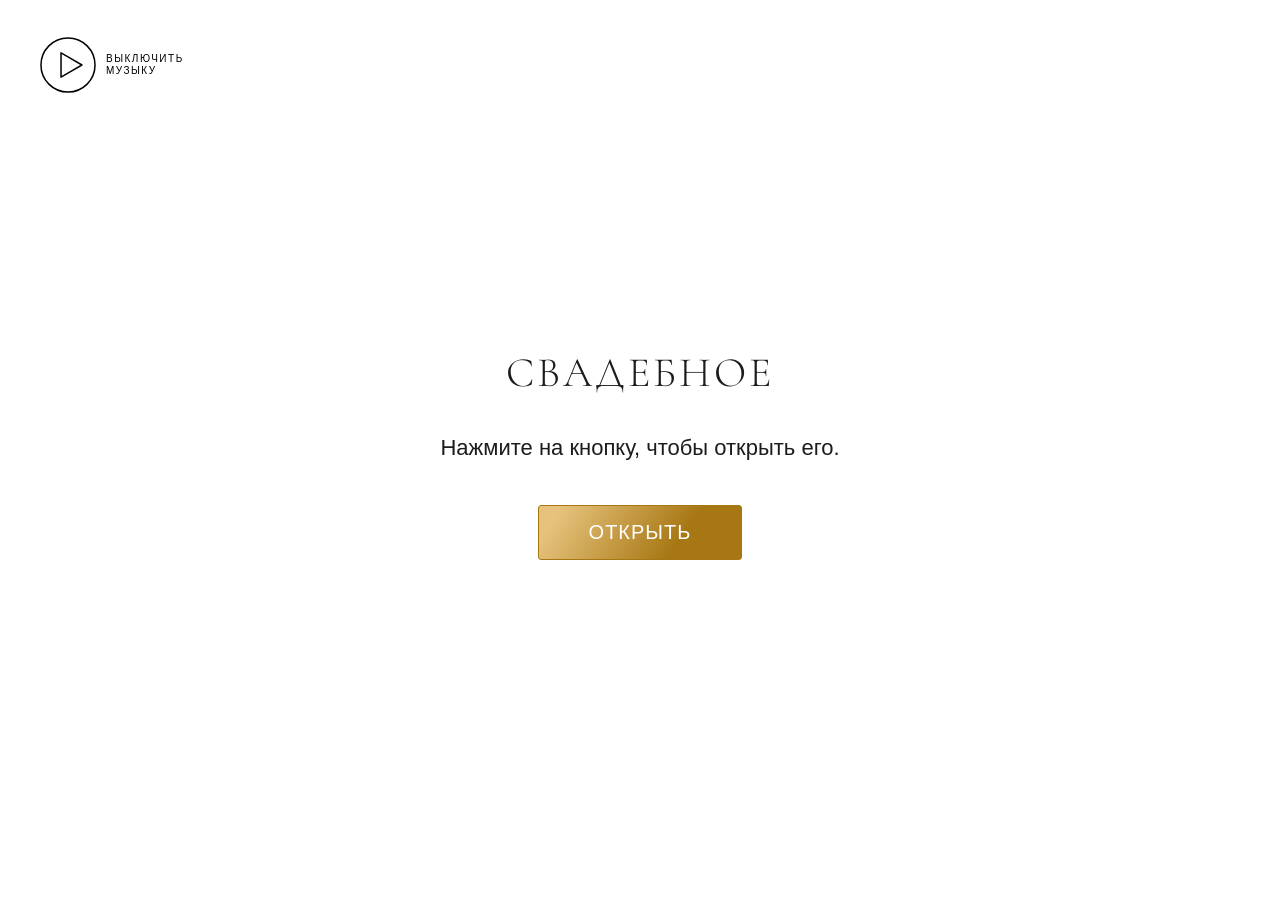
<file: docs/index.html>
<!DOCTYPE html>
<html lang="ru">
<head>
    <meta charset="utf-8">
    <meta name="viewport" content="width=device-width, initial-scale=1.0">
    <title>Соня и Олег</title>
    <link rel="icon" type="image/svg+xml" sizes="any" href="images/favicon-any.svg">
    <link rel="icon" type="image/x-icon" sizes="32x32" href="images/favicon.svg">
    <link rel="apple-touch-icon" type="image/png" href="images/favicon-192.png">
    <link rel="icon" type="image/png" sizes="192x192" href="images/favicon-192.png">
    <link rel="preconnect" href="https://fonts.googleapis.com">
    <link rel="preconnect" href="https://fonts.gstatic.com" crossorigin>
    <link href="https://fonts.googleapis.com/css2?family=Cormorant+Garamond:ital,wght@0,300;0,400;1,300;1,400&display=swap" rel="stylesheet">
    <link rel="stylesheet" href="css/style.css">
</head>
<body>

<!-- ============================================
     VIDEO BACKGROUND (behind everything)
     ============================================ -->
<div id="video-container">
    <video id="bgVideo" preload="auto" playsinline loop muted>
        <source src="https://kinescope.io/5s3ZHKTouXKKcgPxtWbFRD/1080p" type="video/mp4">
    </video>
</div>

<!-- ============================================
     INVITATION OVERLAY (white screen on load)
     ============================================ -->
<div id="invitationOverlay">
    <div class="overlay-content">
        <p class="overlay-text">свадебное</p>
        <p class="overlay-subtitle">Нажмите на кнопку, чтобы открыть его.</p>
        <button id="openBtn" class="gold-btn">ОТКРЫТЬ</button>
    </div>
</div>

<!-- ============================================
     FIXED HEADER — Music Controls
     ============================================ -->
<header id="fixedHeader">
    <a href="#" id="musicPlay" class="music-icon">
        <img src="images/play-btn.svg" alt="Play" width="56" height="56">
    </a>
    <a href="#" id="musicStop" class="music-icon" style="display:none;">
        <img src="images/stop-btn.svg" alt="Stop" width="56" height="56">
    </a>
    <span id="musicLabel" class="music-label">вЫключить<br>музыку</span>
</header>

<!-- Audio -->
<audio id="audioPlayer">
    <source src="https://7d5518ca-df16-4696-9079-a9df2c18b494.selstorage.ru/ed%20shiran%20purfect%20full" type="audio/mpeg">
</audio>

<!-- ============================================
     MAIN CONTENT
     ============================================ -->
<main id="mainContent">

    <!-- === NAMES === -->
    <section class="sec sec-names">
        <h2 class="names-title">
            <span class="gold-text">ОЛЕГ</span>
            <span class="gold-text amp">&amp;</span>
            <span class="gold-text">СОФЬЯ</span>
        </h2>
        <div class="ornament-wrap">
            <img src="images/ornament.svg" alt="" class="ornament-img">
        </div>
        <p class="greeting">Дорогие наши друзья и родные</p>
        <p class="intro-text">В нашей жизни произойдет очень важно событие</p>
    </section>

    <!-- === DATE & PHOTOS === -->
    <section class="sec sec-date">
        <p class="gold-text date-big">10/10/2026</p>
        <div class="photos-row">
            <img src="images/photo-wide.svg" alt="" class="photo-ph">
            <img src="images/photo.svg" alt="" class="photo-ph photo-ph--sm">
            <img src="images/frame.svg" alt="" class="photo-frame-icon">
        </div>
    </section>

    <div class="spacer-140"></div>

    <!-- === PROGRAM === -->
    <section class="sec sec-program">
        <h2 class="sec-title gold-text">Программа дня</h2>
        <p class="program-intro">Мы хотим, чтобы вы разделили с нами радость и были на торжестве в самый важный и трогательный день для нас!</p>

        <div class="timeline">
            <div class="tl-item">
                <span class="tl-time gold-text">11:45</span>
                <span class="tl-event">Регистрация брака в Москве</span>
            </div>
            <div class="tl-line"></div>
            <div class="tl-item">
                <span class="tl-time gold-text">17:00</span>
                <span class="tl-event">Сбор гостей</span>
            </div>
            <div class="tl-line"></div>
            <div class="tl-item">
                <span class="tl-time gold-text">17:30</span>
                <span class="tl-event">Начало банкета</span>
            </div>
        </div>
    </section>

    <div class="spacer-120"></div>

    <!-- === DECORATIVE DIVIDER === -->
    <div class="divider">
        <span class="divider-line"></span>
        <span class="divider-diamond"></span>
        <span class="divider-line"></span>
    </div>

    <div class="spacer-50"></div>

    <!-- === VENUE === -->
    <section class="sec sec-venue">
        <p class="venue-label">РЕСТОРАН</p>
        <h2 class="venue-name gold-text">ТЕРЕМ</h2>
        <p class="venue-addr">г. Александров, КУБА</p>
        <a href="#" class="outline-btn">Как добраться</a>
    </section>

    <div class="spacer-160"></div>

    <!-- === DRESS CODE === -->
    <section class="sec sec-dresscode">
        <h2 class="sec-title gold-text">DRESS CODE</h2>
        <p class="dc-text">Мы очень старались сделать праздник красивым и будем рады, если в своих нарядах Вы поддержите вечерний стиль и цветовую гамму.</p>
        <div class="dc-icons">
            <img src="images/gentlemen.svg" alt="" class="dc-icon">
            <img src="images/ladies.svg" alt="" class="dc-icon">
        </div>
    </section>

    <div class="spacer-160"></div>

    <!-- === WISHES === -->
    <section class="sec sec-wishes">
        <h2 class="sec-title gold-text">ПОЖЕЛАНИЯ</h2>
        <p class="wishes-text">Свои тёплые слова и пожелания приносите в сердцах,</p>
    </section>

    <div class="spacer-100"></div>

    <section class="sec sec-wishes2">
        <p class="wishes-text">Будем благодарны, если вы воздержитесь от криков &laquo;Горько&raquo; на празднике, ведь поцелуй - это знак выражения чувств, он не может быть по заказу.</p>
    </section>

    <div class="spacer-160"></div>

    <!-- === COUNTDOWN === -->
    <section class="sec sec-countdown">
        <h2 class="sec-title gold-text">Осталось до праздника</h2>
        <div class="countdown">
            <div class="cd-block">
                <span class="cd-num" id="days">00</span>
                <span class="cd-label">дней</span>
            </div>
            <span class="cd-colon">:</span>
            <div class="cd-block">
                <span class="cd-num" id="hours">00</span>
                <span class="cd-label">часов</span>
            </div>
            <span class="cd-colon">:</span>
            <div class="cd-block">
                <span class="cd-num" id="minutes">00</span>
                <span class="cd-label">минут</span>
            </div>
            <span class="cd-colon">:</span>
            <div class="cd-block">
                <span class="cd-num" id="seconds">00</span>
                <span class="cd-label">секунд</span>
            </div>
        </div>
    </section>

    <div class="spacer-160"></div>

    <!-- === RSVP FORM === -->
    <section class="sec sec-rsvp">
        <h2 class="sec-title gold-text">АНКЕТА ГОСТЯ</h2>
        <p class="rsvp-sub">Заполните, пожалуйста, форму, чтобы подтвердить своё присутствие.</p>
        <p class="rsvp-note">*Поскольку в анкете есть вопросы касательно меню и напитков, просим гостей, которые придут в паре, заполнять форму по отдельности.</p>

        <form class="rsvp-form" id="rsvpForm">
            <div class="fg">
                <input type="text" name="name" placeholder="Имя" required class="fi">
            </div>
            <div class="fg">
                <input type="tel" name="phone" placeholder="Телефон" required class="fi" id="phoneInput">
            </div>
            <div class="fg">
                <label class="radio-label">
                    <input type="radio" name="contact" value="Telegram" checked>
                    <span class="radio-mark"></span>
                    <span>Напишите мне в Telegram</span>
                </label>
                <label class="radio-label">
                    <input type="radio" name="contact" value="Max">
                    <span class="radio-mark"></span>
                    <span>Напишите мне в Max</span>
                </label>
                <label class="radio-label">
                    <input type="radio" name="contact" value="Звонок">
                    <span class="radio-mark"></span>
                    <span>Перезвоните мне</span>
                </label>
            </div>
            <div class="fg">
                <label class="check-label">
                    <input type="checkbox" name="privacy" required checked>
                    <span class="check-mark"></span>
                    <span>Я согласен на обработку персональных данных</span>
                </label>
            </div>
            <button type="submit" class="gold-btn submit-btn">ОТПРАВИТЬ</button>
        </form>
    </section>

    <div class="spacer-80"></div>

    <!-- === DEADLINE === -->
    <section class="sec sec-deadline">
        <p class="deadline-text">Ждём Вашего ответа до 20.11.2026</p>
    </section>

    <div class="spacer-150"></div>

    <!-- === HOST === -->
    <section class="sec sec-host">
        <h2 class="host-name gold-text">Сергей</h2>
        <p class="host-text">Если у вас есть какое-то оригинальное поздравление - можете обратиться к нашему ведущему</p>
        <a href="#" class="gold-btn host-btn">Связаться</a>
    </section>

    <div class="spacer-150"></div>

    <!-- === CLOSING === -->
    <section class="sec sec-closing">
        <p class="closing-text">С ЛЮБОВЬЮ,</p>
    </section>

    <div class="spacer-150"></div>
    <div class="spacer-150"></div>

</main>

<!-- ============================================
     FIXED FOOTER
     ============================================ -->
<footer id="fixedFooter">
    <a href="#" class="ft-btn ft-btn--outline">НАЗАД</a>
    <a href="#sec-rsvp" class="ft-btn ft-btn--gold">ОБСУДИТЬ ДЕТАЛИ</a>
</footer>

<script src="js/script.js"></script>
</body>
</html>
</file>
<file: docs/css/style.css>
/* ========================================
   RESET
   ======================================== */
*, *::before, *::after {
    box-sizing: border-box;
    margin: 0;
    padding: 0;
}

html { scroll-behavior: smooth; }

body {
    font-family: Arial, sans-serif;
    color: #3f3f3f;
    line-height: 1.55;
    overflow-x: hidden;
    background: #fff;
}

img { max-width: 100%; height: auto; display: block; }
a { text-decoration: none; color: inherit; }
button { cursor: pointer; }

/* ========================================
   GOLD GRADIENT TEXT
   ======================================== */
.gold-text {
    background: linear-gradient(0.208turn, rgba(230,194,124,1) 29%, rgba(167,119,19,1) 69%);
    -webkit-background-clip: text;
    -webkit-text-fill-color: transparent;
    background-clip: text;
}

/* ========================================
   VIDEO BACKGROUND
   ======================================== */
#video-container {
    position: fixed;
    top: 0; left: 0;
    width: 100%; height: 100%;
    z-index: -100;
    overflow: hidden;
    background: #000;
}

#video-container video {
    width: 100%; height: 100%;
    object-fit: cover;
}

/* ========================================
   INVITATION OVERLAY
   ======================================== */
#invitationOverlay {
    position: fixed;
    top: 0; left: 0;
    width: 100%; height: 100%;
    background: rgba(255,255,255,1);
    backdrop-filter: blur(8px);
    -webkit-backdrop-filter: blur(8px);
    z-index: 9998;
    display: flex;
    align-items: center;
    justify-content: center;
    transition: opacity 0.8s ease;
}

#invitationOverlay.hidden {
    opacity: 0;
    pointer-events: none;
}

.overlay-content {
    text-align: center;
    padding: 20px;
}

.overlay-text {
    font-family: 'Cormorant Garamond', Georgia, serif;
    font-size: 42px;
    font-weight: 300;
    letter-spacing: 3px;
    text-transform: uppercase;
    color: #1c1c1c;
    margin-bottom: 25px;
}

.overlay-subtitle {
    font-size: 22px;
    color: #1c1c1c;
    margin-bottom: 40px;
}

/* ========================================
   GOLD BUTTON
   ======================================== */
.gold-btn {
    display: inline-block;
    padding: 15px 50px;
    font-size: 20px;
    font-weight: 500;
    letter-spacing: 1px;
    color: #fff;
    background: linear-gradient(0.344turn, rgba(230,194,124,1) 10%, rgba(167,119,19,1) 69%);
    border: 1px solid #a77713;
    border-radius: 3px;
    font-family: Arial, sans-serif;
    transition: opacity 0.3s, transform 0.3s;
}

.gold-btn:hover {
    opacity: 0.85;
    transform: translateY(-1px);
}

/* ========================================
   OUTLINE BUTTON
   ======================================== */
.outline-btn {
    display: inline-block;
    padding: 12px 30px;
    font-size: 18px;
    color: #3f3f3f;
    border: 2px solid #3f3f3f;
    border-radius: 5px;
    letter-spacing: 1px;
    transition: all 0.3s;
}

.outline-btn:hover {
    background: #3f3f3f;
    color: #fff;
}

/* ========================================
   FIXED HEADER — Music
   ======================================== */
#fixedHeader {
    position: fixed;
    top: 0; left: 0;
    width: 100%;
    height: 130px;
    z-index: 9999;
    display: flex;
    align-items: center;
    padding: 0 40px;
    pointer-events: none;
}

.music-icon {
    pointer-events: all;
    display: inline-block;
    width: 56px; height: 56px;
    transition: opacity 0.3s;
}

.music-icon:hover { opacity: 0.7; }
.music-icon img { width: 100%; height: auto; }

.music-label {
    font-size: 10px;
    color: #000;
    letter-spacing: 1.5px;
    text-transform: uppercase;
    font-weight: 500;
    margin-left: 10px;
    line-height: 1.25;
    pointer-events: all;
    transition: opacity 0.5s;
}

.music-label.hidden { opacity: 0; }

/* ========================================
   MAIN CONTENT
   ======================================== */
#mainContent {
    display: none;
    padding-top: 130px;
}

#mainContent.visible {
    display: block;
}

/* ========================================
   SECTIONS
   ======================================== */
.sec {
    width: 100%;
    text-align: center;
    padding: 20px;
}

.sec-title {
    font-family: 'Cormorant Garamond', Georgia, serif;
    font-size: 40px;
    font-weight: 300;
    letter-spacing: 3px;
    text-transform: uppercase;
    margin-bottom: 30px;
}

/* Spacers */
.spacer-50  { height: 50px; }
.spacer-80  { height: 80px; }
.spacer-100 { height: 100px; }
.spacer-120 { height: 120px; }
.spacer-140 { height: 140px; }
.spacer-150 { height: 150px; }
.spacer-160 { height: 160px; }

/* ========================================
   NAMES SECTION
   ======================================== */
.sec-names {
    min-height: 90vh;
    display: flex;
    flex-direction: column;
    align-items: center;
    justify-content: center;
    padding: 60px 20px;
}

.names-title {
    font-family: 'Cormorant Garamond', Georgia, serif;
    font-size: 62px;
    font-weight: 300;
    line-height: 1.55;
    margin-bottom: 10px;
}

.amp {
    display: block;
    font-size: 50px;
}

.ornament-wrap {
    margin: 20px 0;
}

.ornament-img {
    max-width: 300px;
}

.greeting {
    font-family: 'Cormorant Garamond', Georgia, serif;
    font-size: 38px;
    font-weight: 300;
    letter-spacing: 3px;
    text-transform: uppercase;
    margin-top: 30px;
    margin-bottom: 15px;
}

.intro-text {
    font-size: 22px;
    color: #3f3f3f;
}

/* ========================================
   DATE & PHOTOS
   ======================================== */
.sec-date {
    padding: 40px 20px;
}

.date-big {
    font-family: 'Cormorant Garamond', Georgia, serif;
    font-size: 40px;
    font-weight: 300;
    letter-spacing: 3px;
    margin-bottom: 30px;
}

.photos-row {
    display: flex;
    align-items: center;
    justify-content: center;
    gap: 20px;
    flex-wrap: wrap;
}

.photo-ph { opacity: 0.5; max-width: 430px; }
.photo-ph--sm { max-width: 300px; }
.photo-frame-icon { width: 28px; }

/* ========================================
   PROGRAM
   ======================================== */
.sec-program {
    padding: 40px 20px;
}

.program-intro {
    font-size: 22px;
    color: #3f3f3f;
    max-width: 600px;
    margin: 0 auto 50px;
}

.timeline {
    max-width: 600px;
    margin: 0 auto;
}

.tl-item {
    display: flex;
    align-items: baseline;
    justify-content: center;
    gap: 40px;
    padding: 20px 0;
}

.tl-time {
    font-family: 'Cormorant Garamond', Georgia, serif;
    font-size: 52px;
    font-weight: 300;
    min-width: 120px;
    text-align: right;
}

.tl-event {
    font-size: 22px;
    color: #3f3f3f;
    text-align: left;
    min-width: 200px;
}

.tl-line {
    width: 100%;
    max-width: 400px;
    height: 1px;
    background: linear-gradient(0.208turn, rgba(230,194,124,0.4) 29%, rgba(167,119,19,0.4) 69%);
    margin: 0 auto;
}

/* ========================================
   DIVIDER
   ======================================== */
.divider {
    display: flex;
    align-items: center;
    justify-content: center;
    gap: 15px;
    padding: 20px;
}

.divider-line {
    width: 100px;
    height: 1px;
    background: linear-gradient(0.208turn, rgba(230,194,124,0.5) 29%, rgba(167,119,19,0.5) 69%);
}

.divider-diamond {
    width: 10px; height: 10px;
    background: linear-gradient(0.208turn, rgba(230,194,124,1) 29%, rgba(167,119,19,1) 69%);
    transform: rotate(45deg);
    flex-shrink: 0;
}

/* ========================================
   VENUE
   ======================================== */
.sec-venue {
    padding: 40px 20px;
}

.venue-label {
    font-size: 14px;
    letter-spacing: 3px;
    text-transform: uppercase;
    color: #3f3f3f;
    margin-bottom: 10px;
}

.venue-name {
    font-family: 'Cormorant Garamond', Georgia, serif;
    font-size: 40px;
    font-weight: 300;
    letter-spacing: 3px;
    margin-bottom: 15px;
}

.venue-addr {
    font-size: 22px;
    color: #3f3f3f;
    margin-bottom: 30px;
}

/* ========================================
   DRESS CODE
   ======================================== */
.sec-dresscode {
    padding: 40px 20px;
}

.dc-text {
    font-size: 22px;
    color: #3f3f3f;
    max-width: 650px;
    margin: 0 auto;
}

.dc-icons {
    display: flex;
    justify-content: center;
    gap: 60px;
    margin-top: 40px;
}

.dc-icon { width: 150px; }

/* ========================================
   WISHES
   ======================================== */
.sec-wishes, .sec-wishes2 {
    padding: 20px;
}

.wishes-text {
    font-size: 22px;
    color: #3f3f3f;
    max-width: 650px;
    margin: 0 auto;
}

/* ========================================
   COUNTDOWN
   ======================================== */
.sec-countdown {
    padding: 40px 20px;
}

.countdown {
    display: flex;
    align-items: flex-start;
    justify-content: center;
    gap: 10px;
    flex-wrap: wrap;
}

.cd-block {
    display: flex;
    flex-direction: column;
    align-items: center;
    min-width: 100px;
}

.cd-num {
    font-family: 'Cormorant Garamond', Georgia, serif;
    font-size: 96px;
    font-weight: 300;
    line-height: 1;
    background: linear-gradient(0.208turn, rgba(230,194,124,1) 29%, rgba(167,119,19,1) 69%);
    -webkit-background-clip: text;
    -webkit-text-fill-color: transparent;
    background-clip: text;
}

.cd-colon {
    font-family: 'Cormorant Garamond', Georgia, serif;
    font-size: 96px;
    font-weight: 300;
    line-height: 1;
    background: linear-gradient(0.208turn, rgba(230,194,124,1) 29%, rgba(167,119,19,1) 69%);
    -webkit-background-clip: text;
    -webkit-text-fill-color: transparent;
    background-clip: text;
    margin-top: -5px;
}

.cd-label {
    font-size: 22px;
    color: #3f3f3f;
    margin-top: 10px;
}

/* ========================================
   RSVP FORM
   ======================================== */
.sec-rsvp {
    padding: 40px 20px;
}

.rsvp-sub {
    font-size: 22px;
    color: #3f3f3f;
    margin-bottom: 15px;
}

.rsvp-note {
    font-size: 18px;
    color: #3f3f3f;
    max-width: 700px;
    margin: 0 auto 40px;
}

.rsvp-form {
    max-width: 480px;
    margin: 0 auto;
    text-align: left;
}

.fg { margin-bottom: 18px; }

.fi {
    width: 100%;
    padding: 13px 16px;
    font-size: 17px;
    color: #020202;
    border: 2px solid #ac884e;
    border-radius: 5px;
    outline: none;
    font-family: Arial, sans-serif;
    transition: border-color 0.3s;
}

.fi:focus { border-color: #7a5a2a; }
.fi::placeholder { color: #999; }

/* Radio */
.radio-label {
    display: flex;
    align-items: center;
    gap: 10px;
    margin-bottom: 10px;
    cursor: pointer;
    font-size: 15px;
    color: #020202;
}

.radio-label input { display: none; }

.radio-mark {
    width: 20px; height: 20px;
    border: 2px solid #ac884e;
    border-radius: 50%;
    flex-shrink: 0;
    display: flex;
    align-items: center;
    justify-content: center;
    transition: border-color 0.3s;
}

.radio-label input:checked + .radio-mark::after {
    content: '';
    width: 10px; height: 10px;
    background: #ac884e;
    border-radius: 50%;
}

/* Checkbox */
.check-label {
    display: flex;
    align-items: flex-start;
    gap: 10px;
    cursor: pointer;
    font-size: 14px;
    color: #020202;
}

.check-label input { display: none; }

.check-mark {
    width: 20px; height: 20px;
    border: 2px solid #ac884e;
    border-radius: 3px;
    flex-shrink: 0;
    display: flex;
    align-items: center;
    justify-content: center;
    transition: background 0.3s, border-color 0.3s;
}

.check-label input:checked + .check-mark {
    background: #ac884e;
    border-color: #ac884e;
}

.check-label input:checked + .check-mark::after {
    content: '\2713';
    color: #fff;
    font-size: 14px;
    font-weight: bold;
}

/* Submit */
.submit-btn {
    width: 100%;
    padding: 15px;
    font-size: 17px;
    font-weight: 500;
    letter-spacing: 2px;
    box-shadow: 0px 15px 30px -10px rgba(0,11,48,0.2);
}

/* ========================================
   DEADLINE
   ======================================== */
.sec-deadline {
    padding: 20px;
}

.deadline-text {
    font-size: 24px;
    font-weight: 500;
    color: #3f3f3f;
}

/* ========================================
   HOST
   ======================================== */
.sec-host {
    padding: 40px 20px;
}

.host-name {
    font-family: 'Cormorant Garamond', Georgia, serif;
    font-size: 40px;
    font-weight: 300;
    margin-bottom: 15px;
}

.host-text {
    font-size: 22px;
    color: #3f3f3f;
    max-width: 550px;
    margin: 0 auto 30px;
}

.host-btn {
    padding: 14px 40px;
    font-size: 18px;
}

/* ========================================
   CLOSING
   ======================================== */
.sec-closing {
    padding: 40px 20px;
}

.closing-text {
    font-family: 'Cormorant Garamond', Georgia, serif;
    font-size: 18px;
    letter-spacing: 3px;
    text-transform: uppercase;
    color: #3f3f3f;
}

/* ========================================
   FIXED FOOTER
   ======================================== */
#fixedFooter {
    position: fixed;
    bottom: 0; left: 0;
    width: 100%;
    z-index: 990;
    padding: 16px 30px;
    background: rgba(255,255,255,0.92);
    backdrop-filter: blur(10px);
    -webkit-backdrop-filter: blur(10px);
    display: none;
    justify-content: flex-end;
    gap: 15px;
}

#fixedFooter.visible {
    display: flex;
}

.ft-btn {
    padding: 12px 28px;
    font-size: 16px;
    font-weight: 500;
    letter-spacing: 2px;
    border-radius: 5px;
    transition: all 0.3s;
}

.ft-btn--outline {
    color: #3f3f3f;
    border: 2px solid #3f3f3f;
}

.ft-btn--outline:hover {
    background: #3f3f3f;
    color: #fff;
}

.ft-btn--gold {
    color: #fff;
    background: #ac884e;
    border: 2px solid #ac884e;
}

.ft-btn--gold:hover {
    background: #fff1db;
    border-color: #fff1db;
    color: #ac884e;
}

/* ========================================
   RESPONSIVE
   ======================================== */
@media screen and (max-width: 960px) {
    .names-title { font-size: 48px; }
    .greeting { font-size: 30px; }
    .tl-time { font-size: 42px; }
    .cd-num, .cd-colon { font-size: 70px; }
}

@media screen and (max-width: 640px) {
    .names-title { font-size: 34px; }
    .greeting { font-size: 24px; }
    .intro-text { font-size: 18px; }
    .sec-title { font-size: 28px; }
    .tl-item { flex-direction: column; gap: 10px; }
    .tl-time { font-size: 36px; min-width: auto; text-align: center; }
    .tl-event { min-width: auto; text-align: center; }
    .cd-num, .cd-colon { font-size: 50px; }
    .cd-block { min-width: 70px; }
    .dc-icon { width: 100px; }
    #fixedHeader { height: 100px; padding: 0 15px; }
    .music-icon { width: 50px; height: 50px; }
    .music-label { font-size: 9px; }
    .overlay-text { font-size: 30px; }
    .overlay-subtitle { font-size: 18px; }
}

@media screen and (max-width: 480px) {
    .names-title { font-size: 28px; }
    .cd-num, .cd-colon { font-size: 40px; }
    .cd-label { font-size: 18px; }
    #fixedHeader { height: 90px; }
    .ft-btn { font-size: 14px; padding: 10px 20px; }
}
</file>
